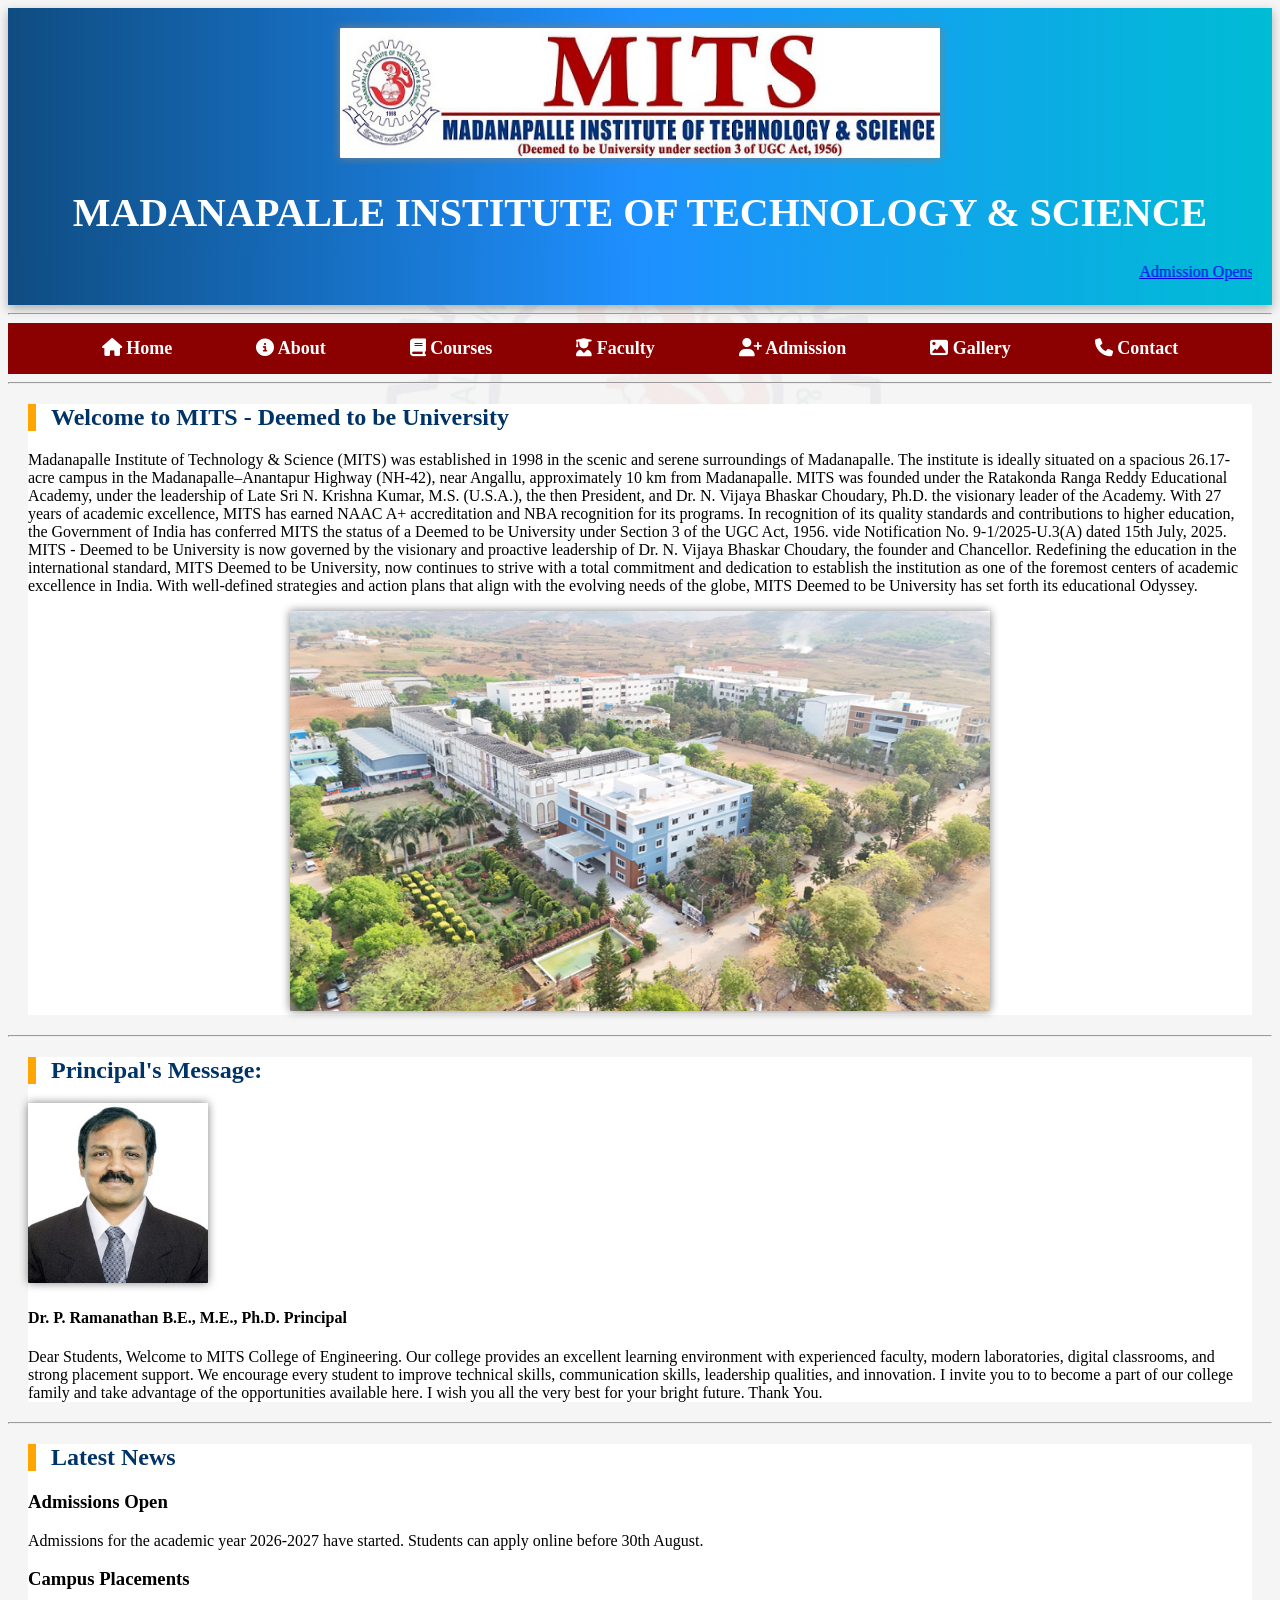
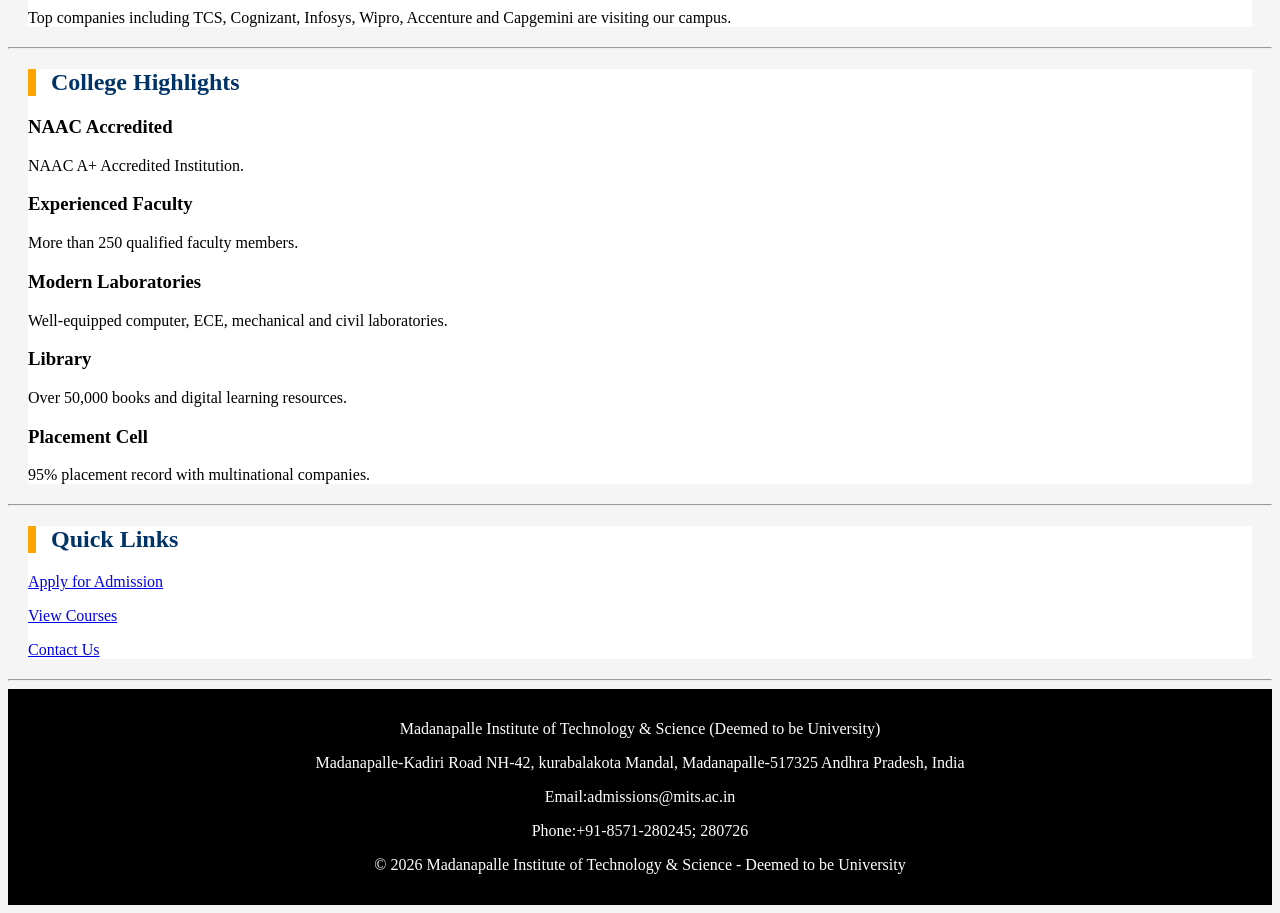
<file: index.html>
<!DOCTYPE html>
<html lang="en">
<head>
    <meta charset="UTF-8">
    <meta name="viewport" content="width=device-width, initial-scale=1.0">
    <title>MITS COLLEGE ADMISSION PORTAL</title>
    <link rel="stylesheet" href="style.css">
    <link rel="stylesheet" href="https://cdnjs.cloudflare.com/ajax/libs/font-awesome/6.6.0/css/all.min.css">
    
</head>
<body>
    <header>
        <center>

        <img src="images/logomits11.jpg" alt="College Logo" width="600" height="130">
        

        <h1>MADANAPALLE INSTITUTE OF TECHNOLOGY & SCIENCE</h1>
        <marquee behaviour="scroll" direction="left" scrollamount="7">
        <a href="admission.html">Admission Opens 2026-2027</a>
        </marquee>
         </center>

    </header>

    <hr>
    <nav>

        
        <a href="index.html"><i class="fa-solid fa-house"></i> Home</a>
        <a href="about.html"><i class="fa-solid fa-circle-info"></i> About</a>
        <a href="courses.html"><i class="fa-solid fa-book"></i> Courses</a>
        <a href="faculty.html"><i class="fa-solid fa-user-graduate"></i> Faculty</a>
        <a href="admission.html"><i class="fa-solid fa-user-plus"></i> Admission</a>
        <a href="gallery.html"><i class="fa-solid fa-image"></i> Gallery</a>
        <a href="contact.html"><i class="fa-solid fa-phone"></i> Contact</a>
    </nav>
    

    <hr>

    <section>

        <h2>Welcome to MITS - Deemed to be University</h2>

        <p>
           Madanapalle Institute of Technology & Science (MITS) was established in 1998 in the scenic and serene surroundings of Madanapalle. The institute is ideally situated on a spacious 26.17-acre campus in the Madanapalle–Anantapur Highway (NH-42), near Angallu, approximately 10 km from Madanapalle. 

           MITS was founded under the Ratakonda Ranga Reddy Educational Academy, under the leadership of Late Sri N. Krishna Kumar, M.S. (U.S.A.), the then President, and Dr. N. Vijaya Bhaskar Choudary, Ph.D. the visionary leader of the Academy.

           With 27 years of academic excellence, MITS has earned NAAC A+ accreditation and NBA recognition for its programs. In recognition of its quality standards and contributions to higher education, the Government of India has conferred MITS the status of a Deemed to be University under Section 3 of the UGC Act, 1956. vide Notification No. 9-1/2025-U.3(A) dated 15th July, 2025.

           MITS - Deemed to be University is now governed by the visionary and proactive leadership of Dr. N. Vijaya Bhaskar Choudary, the founder and Chancellor. Redefining the education in the international standard, MITS Deemed to be University, now continues to strive with a total commitment and dedication to establish the institution as one of the foremost centers of academic excellence in India. With well-defined strategies and action plans that align with the evolving needs of the globe, MITS Deemed to be University has set forth its educational Odyssey.
        </p>
        <center>
        <img src="images/4mits.jpg"
             alt="College Building"
             width="700"
             height="400">
             </center>

    </section>

    <hr>

    <section>

        <article>

            <h2>Principal's Message:</h2>
            <img src="images/ramanathan.jpg"
                 alt="Principal"
                 width="180"
                 height="180">

            <h4>Dr. P. Ramanathan
B.E., M.E., Ph.D.
Principal</h4>

            <p>
                Dear Students,

                Welcome to MITS College of Engineering.

                Our college provides an excellent learning environment with
                experienced faculty, modern laboratories, digital classrooms,
                and strong placement support.

                We encourage every student to improve technical skills,
                communication skills, leadership qualities, and innovation.
                I invite you to to become a part of our college family and take advantage of the opportunities available here.
                I wish you all the very best for your bright future.

                Thank You.
            </p>

        </article>

    </section>

    <hr>

    <section>

        <h2>Latest News</h2>

        <article>

            <h3>Admissions Open</h3>

            <p>
                Admissions for the academic year 2026-2027 have started.
                Students can apply online before 30th August.
            </p>

        </article>

        <article>

            <h3>Campus Placements</h3>

            <p>
                Top companies including TCS, Cognizant, Infosys,
                Wipro, Accenture and Capgemini are visiting our campus.
            </p>

        </article>

        </section>

    <hr>

    <section>

        <h2>College Highlights</h2>

        <article>

            <h3>NAAC Accredited</h3>

            <p>NAAC A+ Accredited Institution.</p>

        </article>

        <article>

            <h3>Experienced Faculty</h3>

            <p>More than 250 qualified faculty members.</p>

        </article>

        <article>

            <h3>Modern Laboratories</h3>

            <p>Well-equipped computer, ECE, mechanical and civil laboratories.</p>

        </article>

        <article>

            <h3>Library</h3>

            <p>Over 50,000 books and digital learning resources.</p>

        </article>

        <article>

            <h3>Placement Cell</h3>

            <p>95% placement record with multinational companies.</p>

        </article>

    </section>

    <hr>

    <section>

        <h2>Quick Links</h2>

        <p>
            <a href="admission.html">Apply for Admission</a>
        </p>

        <p>
            <a href="courses.html">View Courses</a>
        </p>

        <p>
            <a href="contact.html">Contact Us</a>
        </p>

    </section>

    <hr>

    <footer>

        <p> Madanapalle Institute of Technology & Science
            (Deemed to be University)</p>

        <p>
            Madanapalle-Kadiri Road
NH-42, kurabalakota Mandal, Madanapalle-517325
Andhra Pradesh, India
        </p>

        <p>
            Email:admissions@mits.ac.in
        </p>

        <p>
            Phone:+91-8571-280245; 280726
        </p>

        <p>
            © 2026 Madanapalle Institute of Technology & Science - Deemed to be University
        </p>

    </footer>

</body>

</html>
    
</body>
</html>
</file>
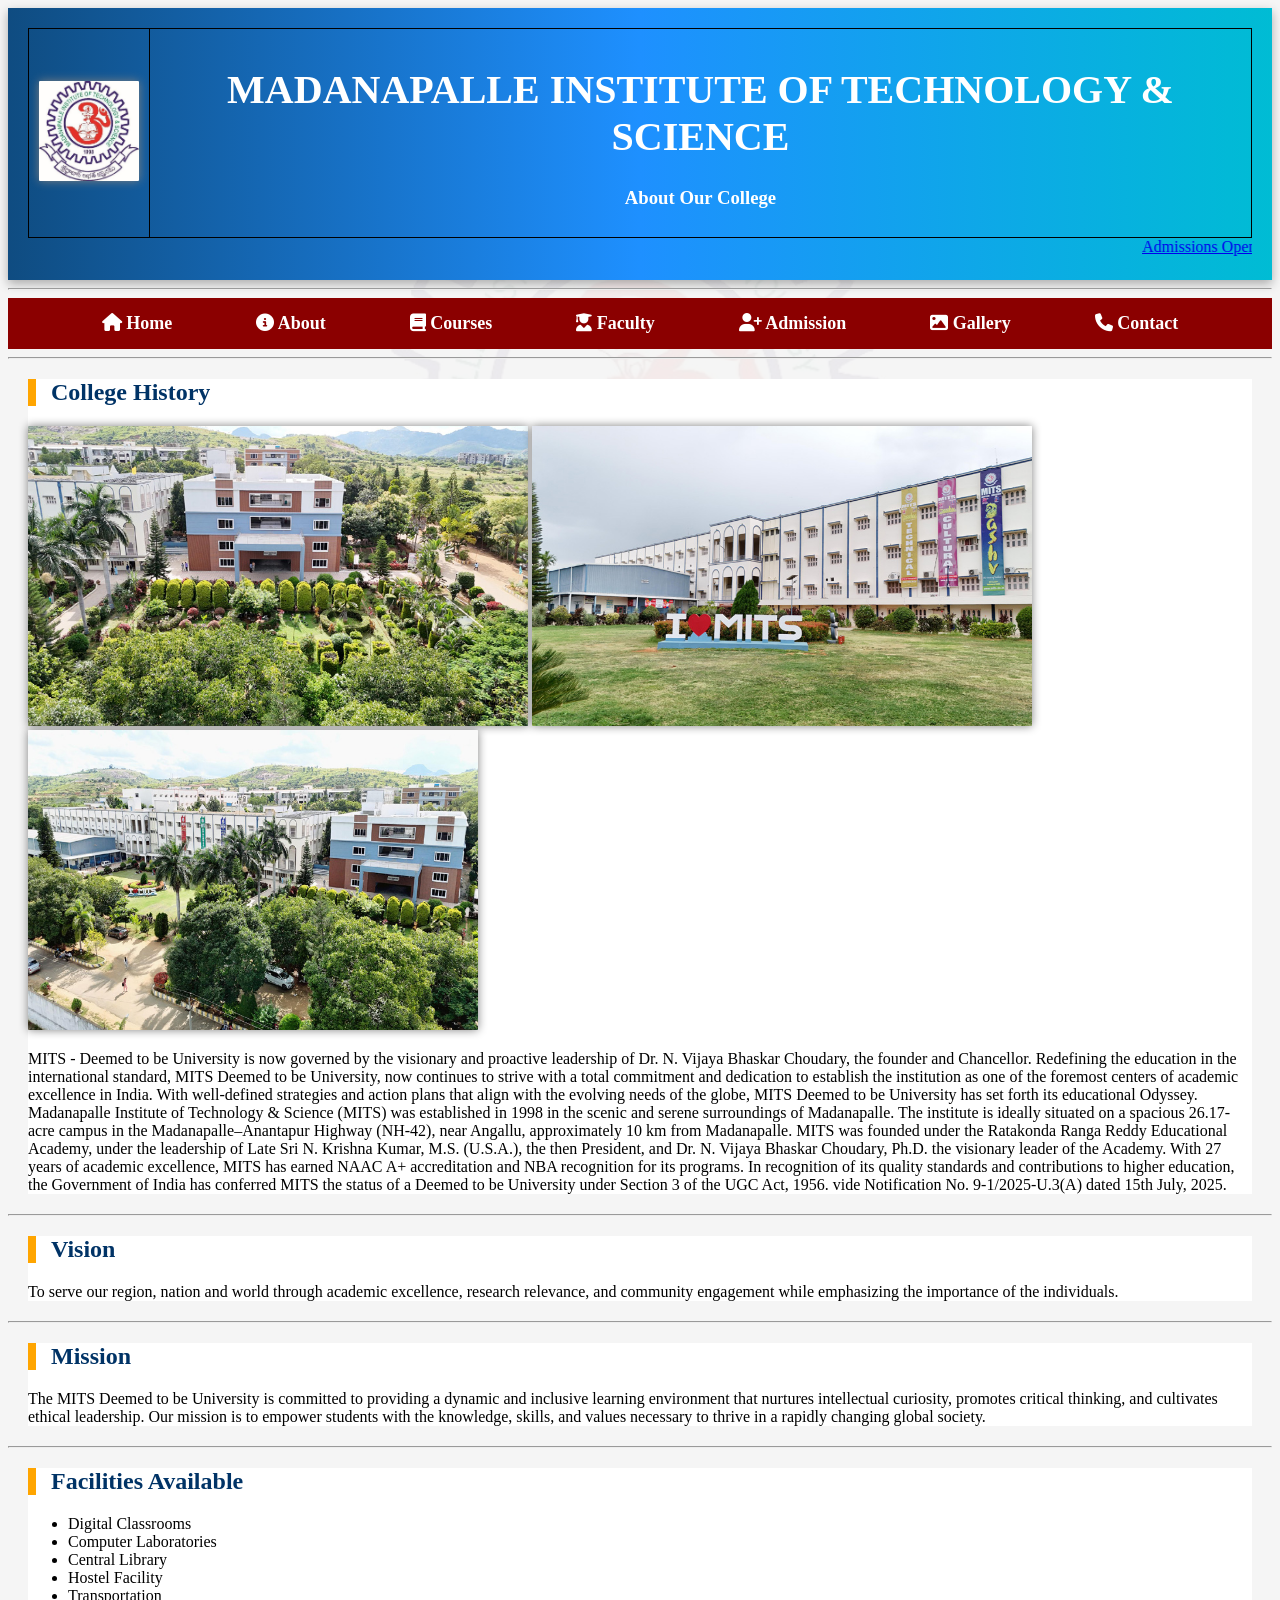
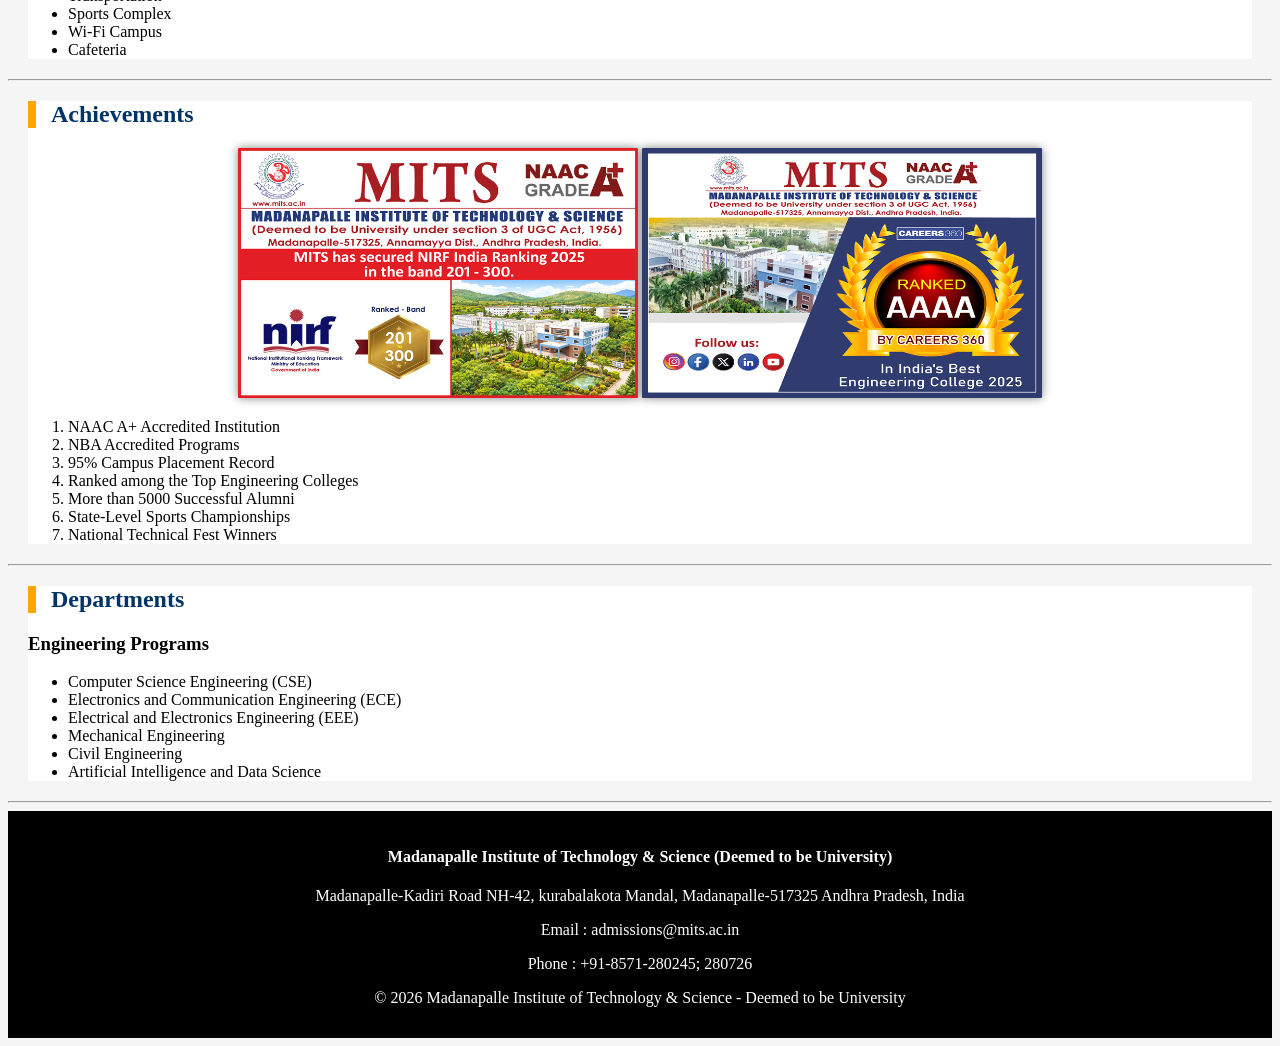
<file: about.html>
<!DOCTYPE html>
<html lang="en">

<head>
    <meta charset="UTF-8">
    <meta name="viewport" content="width=device-width, initial-scale=1.0">
    <title>About College</title>
    <link rel="stylesheet" href="style.css">
    <link rel="stylesheet" href="https://cdnjs.cloudflare.com/ajax/libs/font-awesome/6.6.0/css/all.min.css">
</head>

<body>

    <!-- Header -->
    <header>
        <center>
            <table>
                <tr>
                    <td>
                        <img src="images/lo.jpg"
                        alt="college logo"
                        width="100"
                        height="100">
                    </td>
                <td>
        <h1>MADANAPALLE INSTITUTE OF TECHNOLOGY & SCIENCE</h1>
        <h3>About Our College</h3>
                </td>
                </tr>
            </table>
        <marquee behaviour="scroll" direction="left" scrollamount="7">
        <a href="admission.html">Admissions Opens 2026-2027</a>
        </marquee>
        </center>
    </header>

    <hr>

    <!-- Navigation -->
    <nav>
    <a href="index.html"><i class="fa-solid fa-house"></i> Home</a>
    <a href="about.html"><i class="fa-solid fa-circle-info"></i> About</a>
    <a href="courses.html"><i class="fa-solid fa-book"></i> Courses</a>
    <a href="faculty.html"><i class="fa-solid fa-user-graduate"></i> Faculty</a>
    <a href="admission.html"><i class="fa-solid fa-user-plus"></i> Admission</a>
    <a href="gallery.html"><i class="fa-solid fa-image"></i> Gallery</a>
    <a href="contact.html"><i class="fa-solid fa-phone"></i> Contact</a>
</nav>

    <hr>

    <!-- College History -->
    <section>

        <h2>College History</h2>

        <img src="images/3mits.jpg" 
             alt="College Building"
             width="500"
             height="300">
        <img src="images/2mits.jpg"
             alt="College Building"
             width="500"
             height="300">
             <img src="images/1mits.jpg"
             alt="College Building"
             width="450"
             height="300">

        <p>
            MITS - Deemed to be University is now governed by the visionary and proactive leadership of Dr. N. Vijaya Bhaskar Choudary, the founder and Chancellor. Redefining the education in the international standard, MITS Deemed to be University, now continues to strive with a total commitment and dedication to establish the institution as one of the foremost centers of academic excellence in India. With well-defined strategies and action plans that align with the evolving needs of the globe, MITS Deemed to be University has set forth its educational Odyssey.
            Madanapalle Institute of Technology & Science (MITS) was established in 1998 in the scenic and serene surroundings of Madanapalle. The institute is ideally situated on a spacious 26.17-acre campus in the Madanapalle–Anantapur Highway (NH-42), near Angallu, approximately 10 km from Madanapalle. 

MITS was founded under the Ratakonda Ranga Reddy Educational Academy, under the leadership of Late Sri N. Krishna Kumar, M.S. (U.S.A.), the then President, and Dr. N. Vijaya Bhaskar Choudary, Ph.D. the visionary leader of the Academy.

With 27 years of academic excellence, MITS has earned NAAC A+ accreditation and NBA recognition for its programs. In recognition of its quality standards and contributions to higher education, the Government of India has conferred MITS the status of a Deemed to be University under Section 3 of the UGC Act, 1956. vide Notification No. 9-1/2025-U.3(A) dated 15th July, 2025.
        </p>

    </section>

    <hr>

    <!-- Vision -->
    <section>

        <h2>Vision</h2>

        <p>
            To serve our region, nation and world through academic excellence, research relevance, and community engagement while emphasizing the importance of the individuals. 
        </p>

    </section>

    <hr>

    <!-- Mission -->
    <section>

        <h2>Mission</h2>

        <p>
          The MITS Deemed to be University is committed to providing a dynamic and inclusive learning environment that nurtures intellectual curiosity, promotes critical thinking, and cultivates ethical leadership. Our mission is to empower students with the knowledge, skills, and values necessary to thrive in a rapidly changing global society.
        </p>

    </section>

    <hr>

    <!-- Infrastructure -->
    <section>

        <h2>Facilities Available</h2>

        <ul>
            <li>Digital Classrooms</li>
            <li>Computer Laboratories</li>
            <li>Central Library</li>
            <li>Hostel Facility</li>
            <li>Transportation</li>
            <li>Sports Complex</li>
            <li>Wi-Fi Campus</li>
            <li>Cafeteria</li>
        </ul>

    </section>

    <hr>

    <!-- Achievements -->
    <section>

        <h2>Achievements</h2>
        <center>

        <img src="images/NIRF-UNI.jpg"
             alt="Achievements"
             width="400"
             height="250">
            <img src="images/AAAA-UNI.jpg"
             alt="Achievements"
             width="400"
             height="250"></center>

        <ol>
            <li>NAAC A+ Accredited Institution</li>
            <li>NBA Accredited Programs</li>
            <li>95% Campus Placement Record</li>
            <li>Ranked among the Top Engineering Colleges</li>
            <li>More than 5000 Successful Alumni</li>
            <li>State-Level Sports Championships</li>
            <li>National Technical Fest Winners</li>
        </ol>

    </section>

    <hr>

    <!-- Departments -->
    <section>

        <h2>Departments</h2>

        <h3>Engineering Programs</h3>

        <ul>
            <li>Computer Science Engineering (CSE)</li>
            <li>Electronics and Communication Engineering (ECE)</li>
            <li>Electrical and Electronics Engineering (EEE)</li>
            <li>Mechanical Engineering</li>
            <li>Civil Engineering</li>
            <li>Artificial Intelligence and Data Science</li>
        </ul>

    </section>

    <hr>

    <!-- Footer -->
    <footer>

        <h4> Madanapalle Institute of Technology & Science
            (Deemed to be University)</h4>

        <p>            Madanapalle-Kadiri Road
NH-42, kurabalakota Mandal, Madanapalle-517325
Andhra Pradesh, India</p>

        <p>Email : admissions@mits.ac.in</p>

        <p>Phone : +91-8571-280245; 280726</p>

        <p>         © 2026 Madanapalle Institute of Technology & Science - Deemed to be University</p>

    </footer>

</body>

</html>
</file>
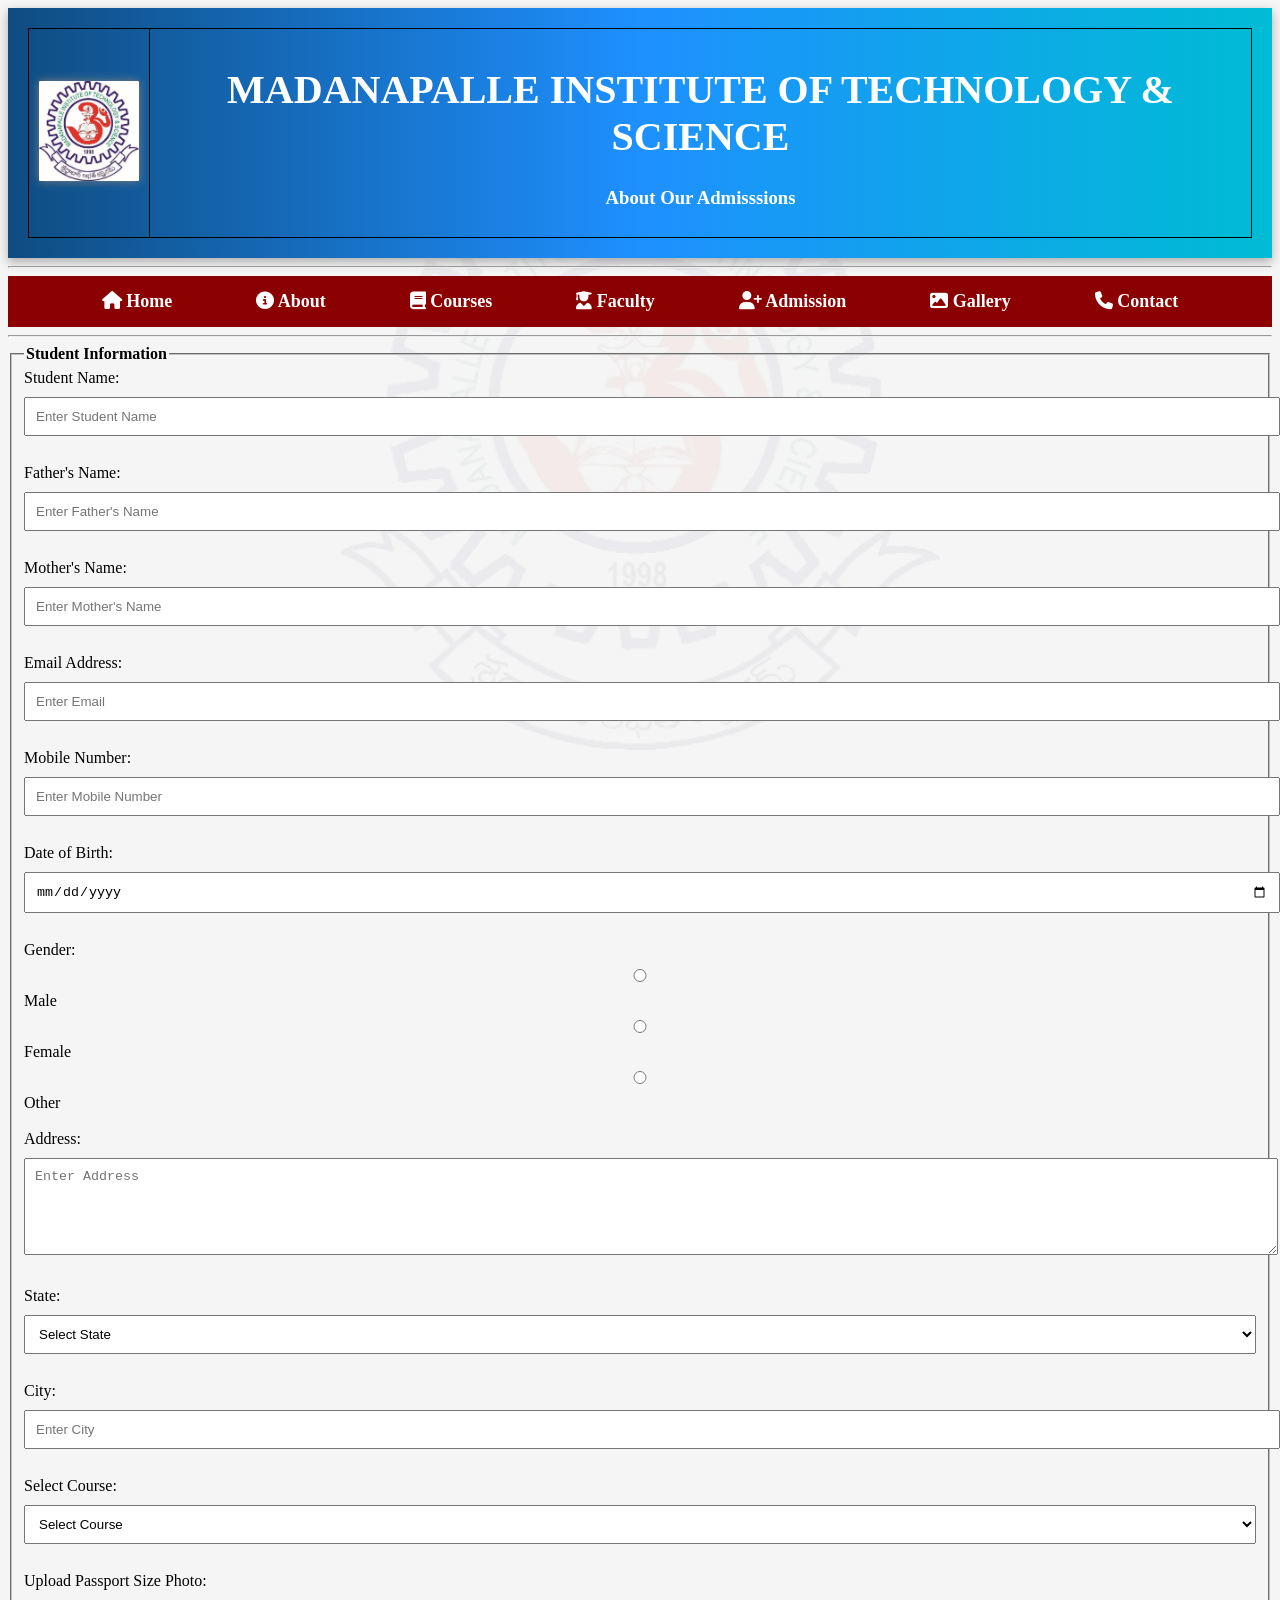
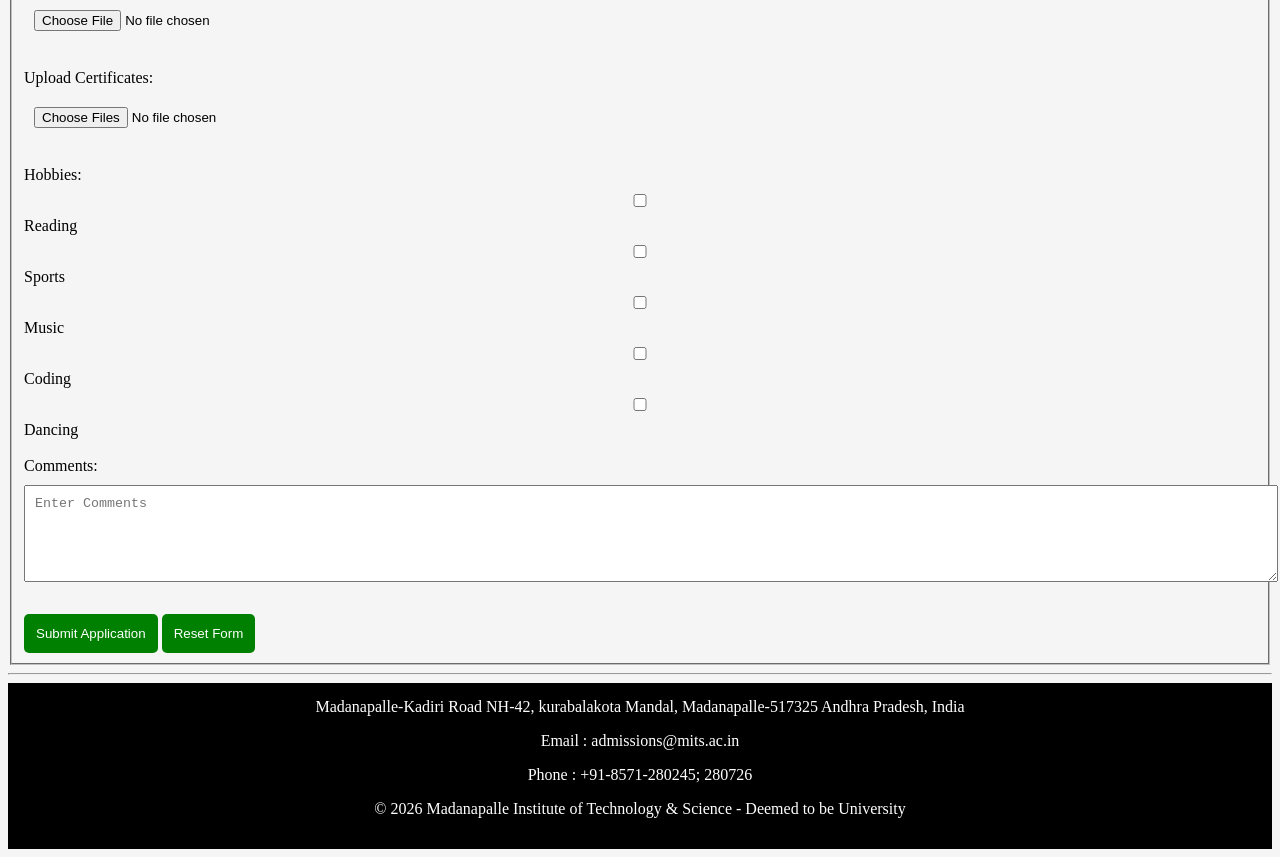
<file: admission.html>
<!DOCTYPE html>
<html lang="en">

<head>
    <meta charset="UTF-8">
    <meta name="viewport" content="width=device-width, initial-scale=1.0">
    <title>Admission Form</title>
    <link rel="stylesheet" href="style.css">
    <link rel="stylesheet" href="https://cdnjs.cloudflare.com/ajax/libs/font-awesome/6.6.0/css/all.min.css">
</head>

<body>

    <!-- Header -->

    <header><center>

         <table>
                <tr>
                    <td>
                        <img src="images/lo.jpg"
                        alt="college logo"
                        width="100"
                        height="100">
                    </td>
                <td>
        <h1>MADANAPALLE INSTITUTE OF TECHNOLOGY & SCIENCE</h1>
        <h3>About Our Admisssions</h3>
                </td>
                </tr>
            </table></center>

    </header>

    <hr>

    <!-- Navigation -->

     <nav>
    <a href="index.html"><i class="fa-solid fa-house"></i> Home</a>
    <a href="about.html"><i class="fa-solid fa-circle-info"></i> About</a>
    <a href="courses.html"><i class="fa-solid fa-book"></i> Courses</a>
    <a href="faculty.html"><i class="fa-solid fa-user-graduate"></i> Faculty</a>
    <a href="admission.html"><i class="fa-solid fa-user-plus"></i> Admission</a>
    <a href="gallery.html"><i class="fa-solid fa-image"></i> Gallery</a>
    <a href="contact.html"><i class="fa-solid fa-phone"></i> Contact</a>
</nav>


    <hr>

    <!-- Admission Form -->

    <form>

        <fieldset>

            <legend><b>Student Information</b></legend>

            <label>Student Name:</label><br>
            <input type="text" name="studentname" placeholder="Enter Student Name"><br><br>

            <label>Father's Name:</label><br>
            <input type="text" name="fathername" placeholder="Enter Father's Name"><br><br>

            <label>Mother's Name:</label><br>
            <input type="text" name="mothername" placeholder="Enter Mother's Name"><br><br>

            <label>Email Address:</label><br>
            <input type="email" name="email" placeholder="Enter Email"><br><br>

            <label>Mobile Number:</label><br>
            <input type="tel" name="mobile" placeholder="Enter Mobile Number"><br><br>

            <label>Date of Birth:</label><br>
            <input type="date" name="dob"><br><br>

            <label>Gender:</label><br>

            <input type="radio" name="gender" value="Male"> Male

            <input type="radio" name="gender" value="Female"> Female

            <input type="radio" name="gender" value="Other"> Other

            <br><br>

            <label>Address:</label><br>

            <textarea rows="5" cols="40"
            placeholder="Enter Address"></textarea>

            <br><br>

            <label>State:</label><br>

            <select>

                <option>Select State</option>
                <option>Andhra Pradesh</option>
                <option>Telangana</option>
                <option>Tamil Nadu</option>
                <option>Karnataka</option>
                <option>Kerala</option>

            </select>

            <br><br>

            <label>City:</label><br>

            <input type="text"
            placeholder="Enter City">

            <br><br>

            <label>Select Course:</label><br>

            <select>

                <option>Select Course</option>
                <option>B.Tech CSE</option>
                <option>B.Tech ECE</option>
                <option>B.Tech EEE</option>
                <option>B.Tech Mechanical</option>
                <option>B.Tech Civil</option>
                <option>MBA</option>
                <option>MCA</option>

            </select>

            <br><br>

            <label>Upload Passport Size Photo:</label><br>

            <input type="file">

            <br><br>

            <label>Upload Certificates:</label><br>

            <input type="file" multiple>

            <br><br>

            <label>Hobbies:</label><br>

            <input type="checkbox"> Reading

            <input type="checkbox"> Sports

            <input type="checkbox"> Music

            <input type="checkbox"> Coding

            <input type="checkbox"> Dancing

            <br><br>

            <label>Comments:</label><br>

            <textarea rows="5"
            cols="50"
            placeholder="Enter Comments"></textarea>

            <br><br>

            <button type="submit">Submit Application</button>

            <button type="reset">Reset Form</button>

        </fieldset>

    </form>

    <hr>

    <!-- Footer -->

    <footer>
         Madanapalle-Kadiri Road
NH-42, kurabalakota Mandal, Madanapalle-517325
Andhra Pradesh, India</p>

        <p>Email : admissions@mits.ac.in</p>

        <p>Phone : +91-8571-280245; 280726</p>

        <p>         © 2026 Madanapalle Institute of Technology & Science - Deemed to be University</p>

    </footer>

</body>

</html>
</file>
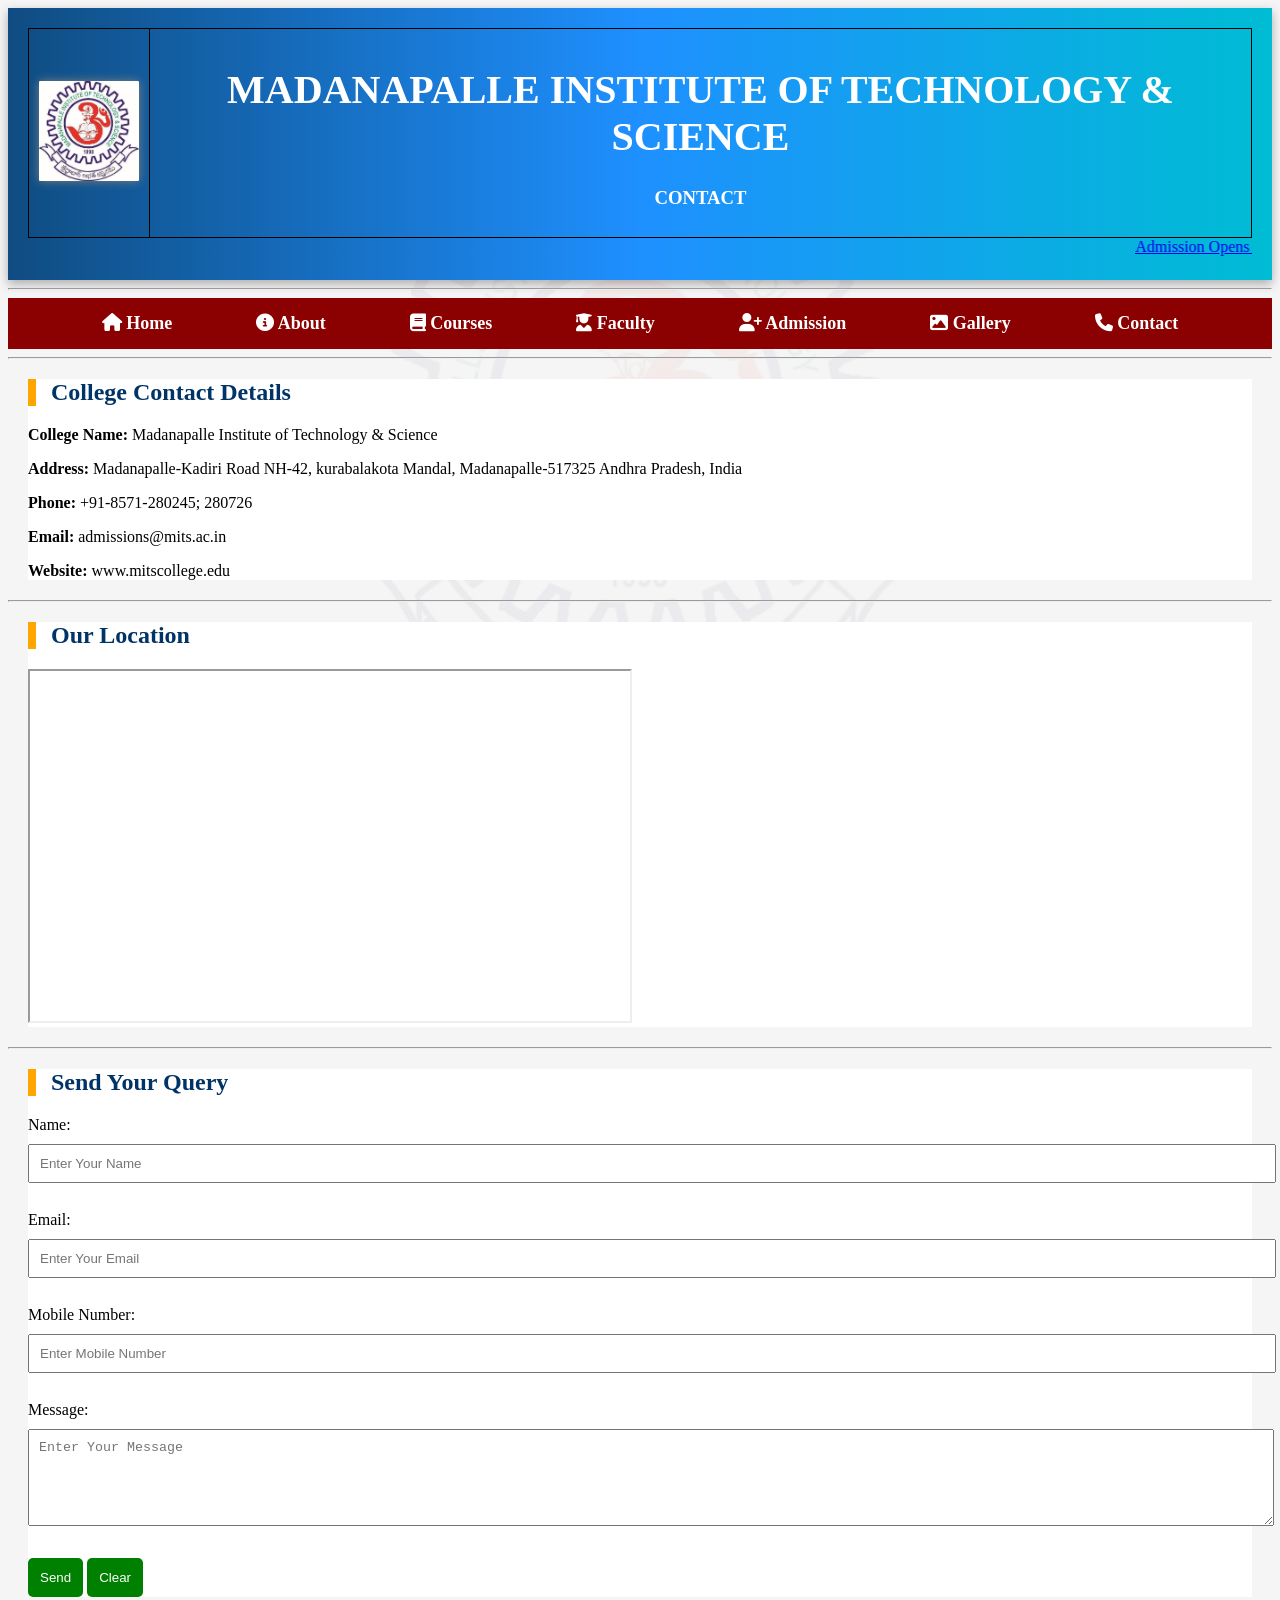
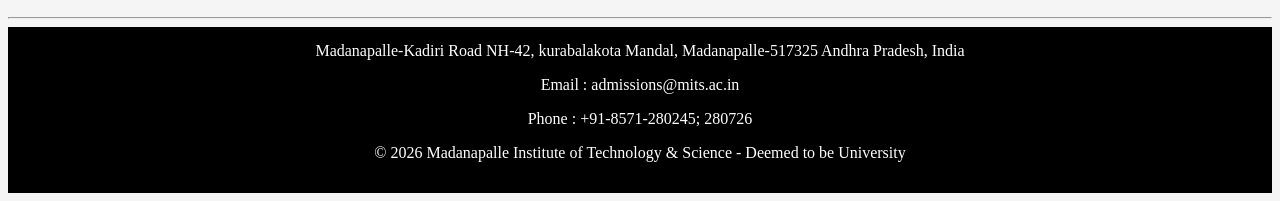
<file: contact.html>
<!DOCTYPE html>
<html lang="en">

<head>
    <meta charset="UTF-8">
    <meta name="viewport" content="width=device-width, initial-scale=1.0">
    <title>Contact Us</title>
    <link rel="stylesheet" href="style.css">
    <link rel="stylesheet" href="https://cdnjs.cloudflare.com/ajax/libs/font-awesome/6.6.0/css/all.min.css">
</head>

<body>

    <!-- Header -->

    <header><center>

        <table>
                <tr>
                    <td>
                        <img src="images/lo.jpg"
                        alt="college logo"
                        width="100"
                        height="100">
                    </td>
                <td>
        <h1>MADANAPALLE INSTITUTE OF TECHNOLOGY & SCIENCE</h1>
        <h3>CONTACT</h3>
                </td>
                </tr>
            </table>
        <marquee behaviour="scroll" direction="left" scrollamount="7">
        <a href="admission.html">Admission Opens 2026-2027</a>
        </marquee></center>

    </header>

    <hr>

    <!-- Navigation Menu -->

     <nav>
    <a href="index.html"><i class="fa-solid fa-house"></i> Home</a>
    <a href="about.html"><i class="fa-solid fa-circle-info"></i> About</a>
    <a href="courses.html"><i class="fa-solid fa-book"></i> Courses</a>
    <a href="faculty.html"><i class="fa-solid fa-user-graduate"></i> Faculty</a>
    <a href="admission.html"><i class="fa-solid fa-user-plus"></i> Admission</a>
    <a href="gallery.html"><i class="fa-solid fa-image"></i> Gallery</a>
    <a href="contact.html"><i class="fa-solid fa-phone"></i> Contact</a>
</nav>

    <hr>

    <!-- Contact Information -->

    <section>

        <h2>College Contact Details</h2>

        <p><b>College Name:</b> Madanapalle Institute of Technology & Science</p>

        <p><b>Address:</b> Madanapalle-Kadiri Road
NH-42, kurabalakota Mandal, Madanapalle-517325
Andhra Pradesh, India</p>

        <p><b>Phone:</b>  +91-8571-280245; 280726</p>

        <p><b>Email:</b> admissions@mits.ac.in</p>

        <p><b>Website:</b> www.mitscollege.edu</p>

    </section>

    <hr>

    <!-- Google Map -->

    <section>

        <h2>Our Location</h2>

        <iframe
            src="https://www.google.com/maps?q=Madanapalle angallu&output=embed"
            width="600"
            height="350">
        </iframe>

    </section>

    <hr>

    <!-- Contact Form -->

    <section>

        <h2>Send Your Query</h2>

        <form>

            <label>Name:</label><br>
            <input type="text" placeholder="Enter Your Name"><br><br>

            <label>Email:</label><br>
            <input type="email" placeholder="Enter Your Email"><br><br>

            <label>Mobile Number:</label><br>
            <input type="tel" placeholder="Enter Mobile Number"><br><br>

            <label>Message:</label><br>
            <textarea rows="5" cols="40"
            placeholder="Enter Your Message"></textarea>

            <br><br>

            <button type="submit">Send</button>

            <button type="reset">Clear</button>

        </form>

    </section>

    <hr>

    <!-- Footer -->

    <footer>
        
                 Madanapalle-Kadiri Road
NH-42, kurabalakota Mandal, Madanapalle-517325
Andhra Pradesh, India</p>

        <p>Email : admissions@mits.ac.in</p>

        <p>Phone : +91-8571-280245; 280726</p>

        <p> © 2026 Madanapalle Institute of Technology & Science - Deemed to be University</p>



       

    </footer>

</body>

</html>
</file>
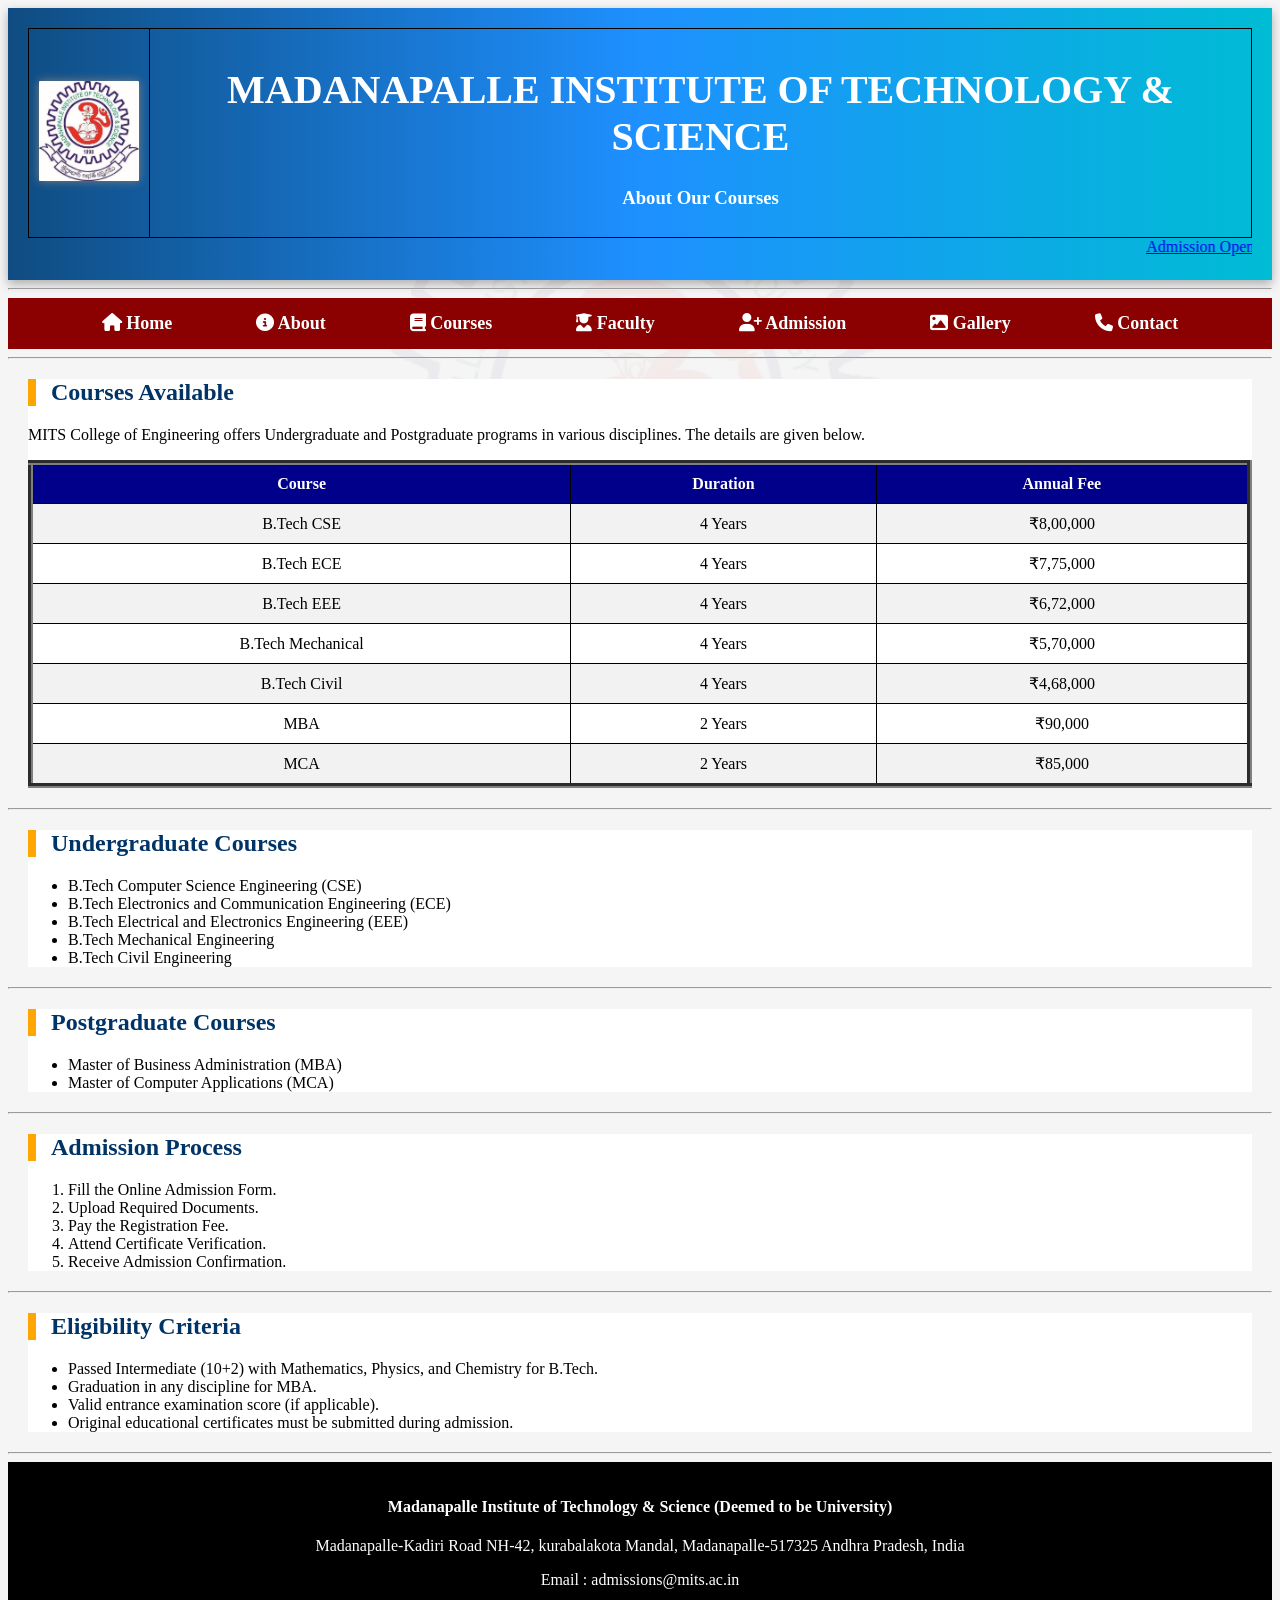
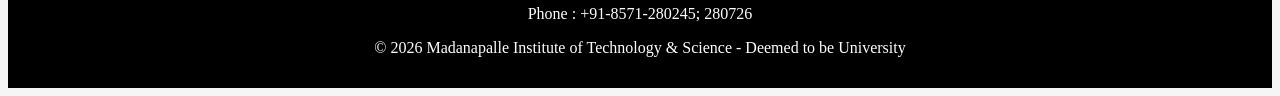
<file: courses.html>
<!DOCTYPE html>
<html lang="en">

<head>
    <meta charset="UTF-8">
    <meta name="viewport" content="width=device-width, initial-scale=1.0">
    <title>Courses Offered</title>
    <link rel="stylesheet" href="style.css">
    <link rel="stylesheet" href="https://cdnjs.cloudflare.com/ajax/libs/font-awesome/6.6.0/css/all.min.css">
</head>

<body>

    <!-- Header -->
    <header>
        <center> <table>
                <tr>
                    <td>
                        <img src="images/lo.jpg"
                        alt="college logo"
                        width="100"
                        height="100">
                    </td>
                <td>
        <h1>MADANAPALLE INSTITUTE OF TECHNOLOGY & SCIENCE</h1>
        <h3>About Our Courses</h3>
                </td>
                </tr>
            </table>
        
        <marquee behaviour="scroll" direction="left" scrollamount="7">
        <a href="admission.html">Admission Opens 2026-2027</a>
        </marquee></center>
    </header>

    <hr>

    <!-- Navigation Menu -->
    <nav>
    <a href="index.html"><i class="fa-solid fa-house"></i> Home</a>
    <a href="about.html"><i class="fa-solid fa-circle-info"></i> About</a>
    <a href="courses.html"><i class="fa-solid fa-book"></i> Courses</a>
    <a href="faculty.html"><i class="fa-solid fa-user-graduate"></i> Faculty</a>
    <a href="admission.html"><i class="fa-solid fa-user-plus"></i> Admission</a>
    <a href="gallery.html"><i class="fa-solid fa-image"></i> Gallery</a>
    <a href="contact.html"><i class="fa-solid fa-phone"></i> Contact</a>
</nav>

    <hr>

    <!-- Courses Section -->
    <section>

        <h2>Courses Available</h2>

        <p>
            MITS College of Engineering offers Undergraduate and Postgraduate
            programs in various disciplines. The details are given below.
        </p>

        <!-- Course Table -->
        <table border="5" cellpadding="15">

            <tr>
                <th>Course</th>
                <th>Duration</th>
                <th>Annual Fee</th>
            </tr>

            <tr>
                <td>B.Tech CSE</td>
                <td>4 Years</td>
                <td>₹8,00,000</td>
            </tr>

            <tr>
                <td>B.Tech ECE</td>
                <td>4 Years</td>
                <td>₹7,75,000</td>
            </tr>

            <tr>
                <td>B.Tech EEE</td>
                <td>4 Years</td>
                <td>₹6,72,000</td>
            </tr>

            <tr>
                <td>B.Tech Mechanical</td>
                <td>4 Years</td>
                <td>₹5,70,000</td>
            </tr>

            <tr>
                <td>B.Tech Civil</td>
                <td>4 Years</td>
                <td>₹4,68,000</td>
            </tr>

            <tr>
                <td>MBA</td>
                <td>2 Years</td>
                <td>₹90,000</td>
            </tr>

            <tr>
                <td>MCA</td>
                <td>2 Years</td>
                <td>₹85,000</td>
            </tr>

        </table>

    </section>

    <hr>

    <!-- Undergraduate Courses -->
    <section>

        <h2>Undergraduate Courses</h2>

        <ul>
            <li>B.Tech Computer Science Engineering (CSE)</li>
            <li>B.Tech Electronics and Communication Engineering (ECE)</li>
            <li>B.Tech Electrical and Electronics Engineering (EEE)</li>
            <li>B.Tech Mechanical Engineering</li>
            <li>B.Tech Civil Engineering</li>
        </ul>

    </section>

    <hr>

    <!-- Postgraduate Courses -->
    <section>

        <h2>Postgraduate Courses</h2>

        <ul>
            <li>Master of Business Administration (MBA)</li>
            <li>Master of Computer Applications (MCA)</li>
        </ul>

    </section>

    <hr>

    <!-- Admission Process -->
    <section>

        <h2>Admission Process</h2>

        <ol>
            <li>Fill the Online Admission Form.</li>
            <li>Upload Required Documents.</li>
            <li>Pay the Registration Fee.</li>
            <li>Attend Certificate Verification.</li>
            <li>Receive Admission Confirmation.</li>
        </ol>

    </section>

    <hr>

    <!-- Eligibility -->
    <section>

        <h2>Eligibility Criteria</h2>

        <ul>
            <li>Passed Intermediate (10+2) with Mathematics, Physics, and Chemistry for B.Tech.</li>
            <li>Graduation in any discipline for MBA.</li>
            <li>Valid entrance examination score (if applicable).</li>
            <li>Original educational certificates must be submitted during admission.</li>
        </ul>

    </section>

    <hr>

    <!-- Footer -->
    <footer>
        <h4> Madanapalle Institute of Technology & Science
            (Deemed to be University)</h4>

        <p>            Madanapalle-Kadiri Road
NH-42, kurabalakota Mandal, Madanapalle-517325
Andhra Pradesh, India</p>

        <p>Email : admissions@mits.ac.in</p>

        <p>Phone : +91-8571-280245; 280726</p>

        <p>         © 2026 Madanapalle Institute of Technology & Science - Deemed to be University</p>
    </footer>

</body>

</html>
</file>
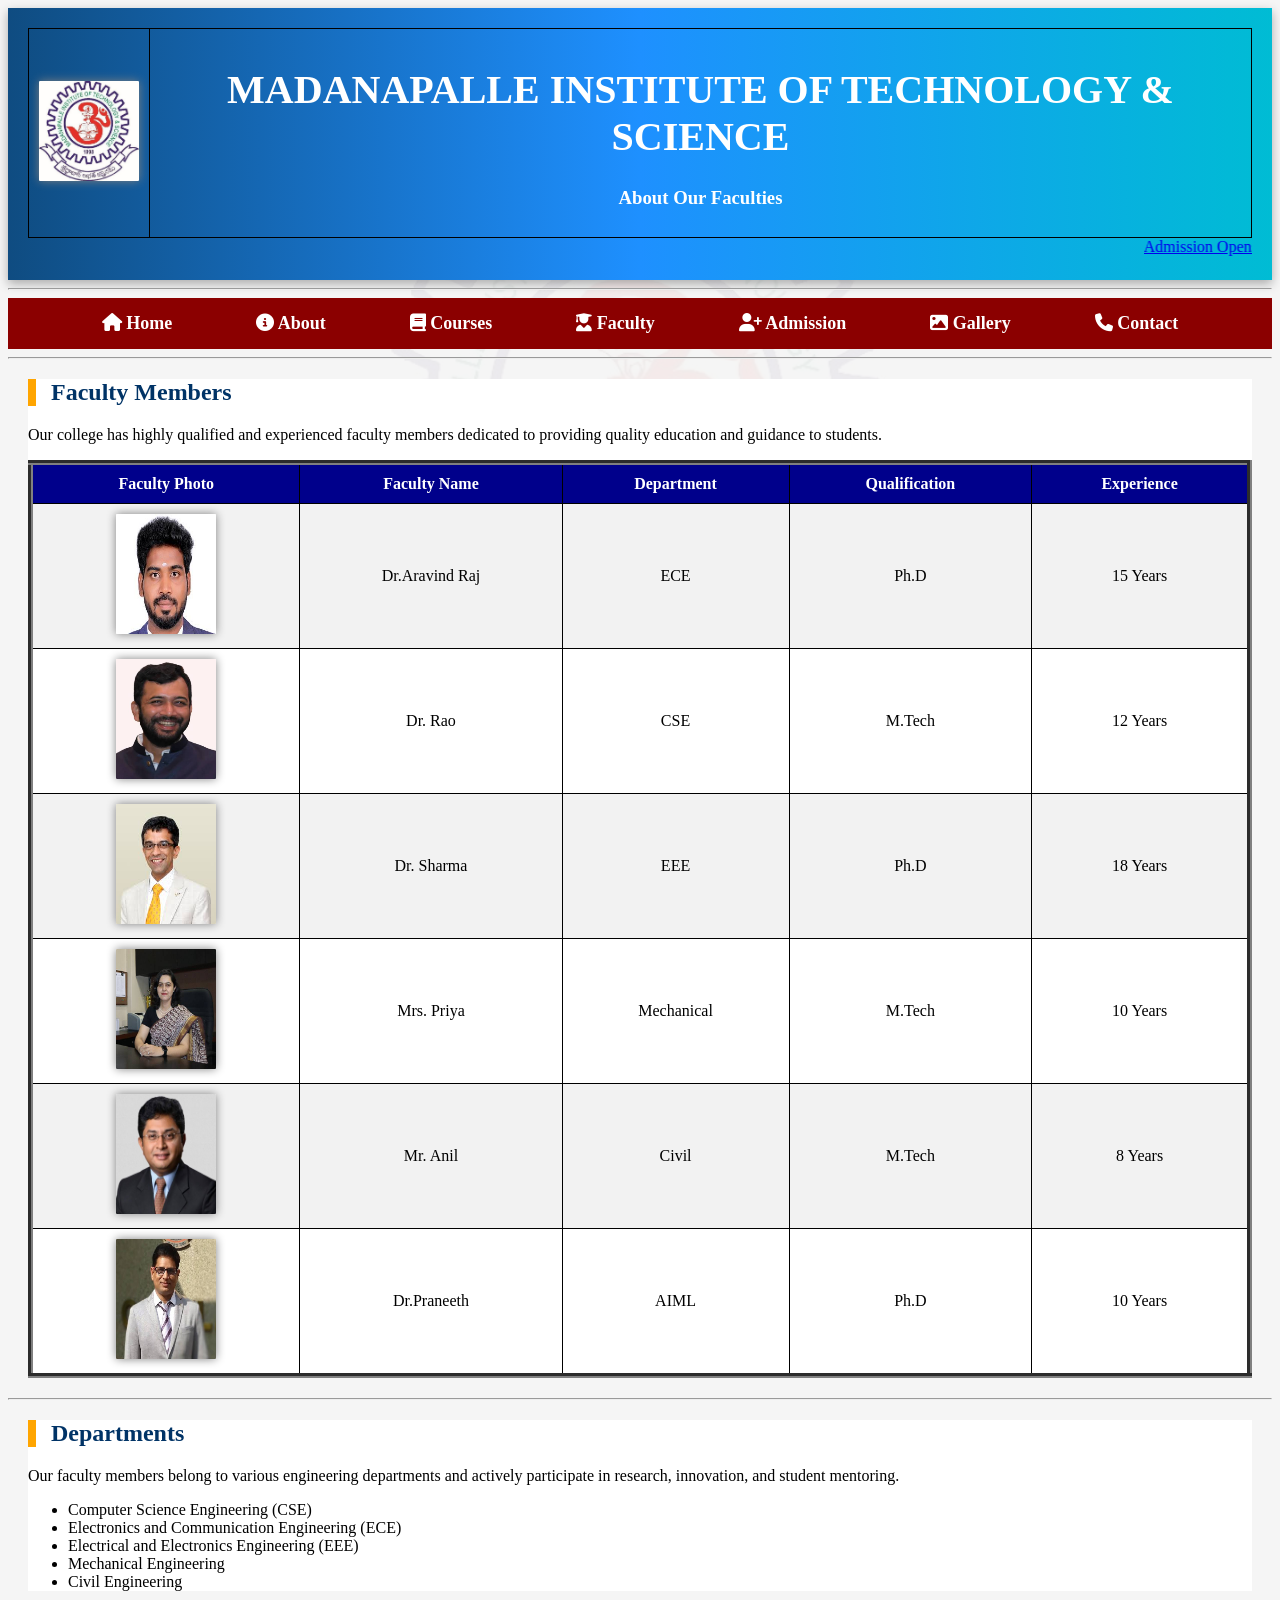
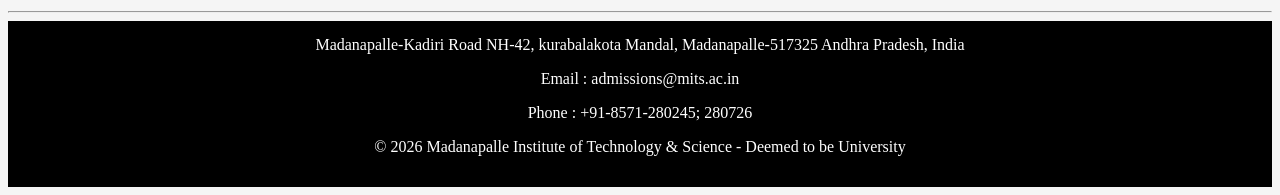
<file: faculty.html>
<!DOCTYPE html>
<html lang="en">

<head>
    <meta charset="UTF-8">
    <meta name="viewport" content="width=device-width, initial-scale=1.0">
    <title>Faculty Details</title>
    <link rel="stylesheet" href="style.css">
    <link rel="stylesheet" href="https://cdnjs.cloudflare.com/ajax/libs/font-awesome/6.6.0/css/all.min.css">
</head>

<body>

    <!-- Header -->
    <header><center>
         <table>
                <tr>
                    <td>
                        <img src="images/lo.jpg"
                        alt="college logo"
                        width="100"
                        height="100">
                    </td>
                <td>
        <h1>MADANAPALLE INSTITUTE OF TECHNOLOGY & SCIENCE</h1>
        <h3>About Our Faculties</h3>
                </td>
                </tr>
            </table>

       
        
        <marquee behaviour="scroll" direction="left" scrollamount="7">
        <a href="admission.html">Admission Opens 2026-2027</a>
        </marquee></center>

    </header>

    <hr>

    <!-- Navigation Menu -->
     <nav>
    <a href="index.html"><i class="fa-solid fa-house"></i> Home</a>
    <a href="about.html"><i class="fa-solid fa-circle-info"></i> About</a>
    <a href="courses.html"><i class="fa-solid fa-book"></i> Courses</a>
    <a href="faculty.html"><i class="fa-solid fa-user-graduate"></i> Faculty</a>
    <a href="admission.html"><i class="fa-solid fa-user-plus"></i> Admission</a>
    <a href="gallery.html"><i class="fa-solid fa-image"></i> Gallery</a>
    <a href="contact.html"><i class="fa-solid fa-phone"></i> Contact</a>
</nav>

    <hr>

    <!-- Faculty Section -->

    <section>

        <h2>Faculty Members</h2>

        <p>
            Our college has highly qualified and experienced faculty members
            dedicated to providing quality education and guidance to students.
        </p>

        <table border="5" cellpadding="10" cellspacing="5">

            <tr>
                <th>Faculty Photo</th>
                <th>Faculty Name</th>
                <th>Department</th>
                <th>Qualification</th>
                <th>Experience</th>
            </tr>

            <tr>
                <td>
                    <img src="images/images.jpg"
                         alt="Dr.Aravind raj"
                         width="100"
                         height="120">
                </td>
                <td>Dr.Aravind Raj</td>
                <td>ECE</td>
                <td>Ph.D</td>
                <td>15 Years</td>
            </tr>

            <tr>
                <td>
                    <img src="images/images1.jpg"
                         alt="Dr. Rao"
                         width="100"
                         height="120">
                </td>
                <td>Dr. Rao</td>
                <td>CSE</td>
                <td>M.Tech</td>
                <td>12 Years</td>
            </tr>

            <tr>
                <td>
                    <img src="images/images3.jpg"
                         alt="Dr. Sharma"
                         width="100"
                         height="120">
                </td>
                <td>Dr. Sharma</td>
                <td>EEE</td>
                <td>Ph.D</td>
                <td>18 Years</td>
            </tr>

            <tr>
                <td>
                    <img src="images/images4.jpg"
                         alt="Mrs. Priya"
                         width="100"
                         height="120">
                </td>
                <td>Mrs. Priya</td>
                <td>Mechanical</td>
                <td>M.Tech</td>
                <td>10 Years</td>
            </tr>

            <tr>
                <td>
                    <img src="images/images5.jpg"
                         alt="Mr. Anil"
                         width="100"
                         height="120">
                </td>
                <td>Mr. Anil</td>
                <td>Civil</td>
                <td>M.Tech</td>
                <td>8 Years</td>
            </tr>
            <tr>
                <td>
                    <img src="images/images6.jpg"
                         alt="Dr.Praneeth"
                         width="100"
                         height="120">
                </td>
                <td>Dr.Praneeth</td>
                <td>AIML</td>
                <td>Ph.D</td>
                <td>10 Years</td>
            </tr>

        </table>

    </section>

    <hr>

    <!-- Department Information -->

    <section>

        <h2>Departments</h2>

        <p>
            Our faculty members belong to various engineering departments and
            actively participate in research, innovation, and student mentoring.
        </p>

        <ul>

            <li>Computer Science Engineering (CSE)</li>

            <li>Electronics and Communication Engineering (ECE)</li>

            <li>Electrical and Electronics Engineering (EEE)</li>

            <li>Mechanical Engineering</li>

            <li>Civil Engineering</li>

        </ul>

    </section>

    <hr>

    <!-- Footer -->

    <footer>
              Madanapalle-Kadiri Road
NH-42, kurabalakota Mandal, Madanapalle-517325
Andhra Pradesh, India</p>

        <p>Email : admissions@mits.ac.in</p>

        <p>Phone : +91-8571-280245; 280726</p>

        <p>         © 2026 Madanapalle Institute of Technology & Science - Deemed to be University</p>

        
    </footer>

</body>

</html>
</file>
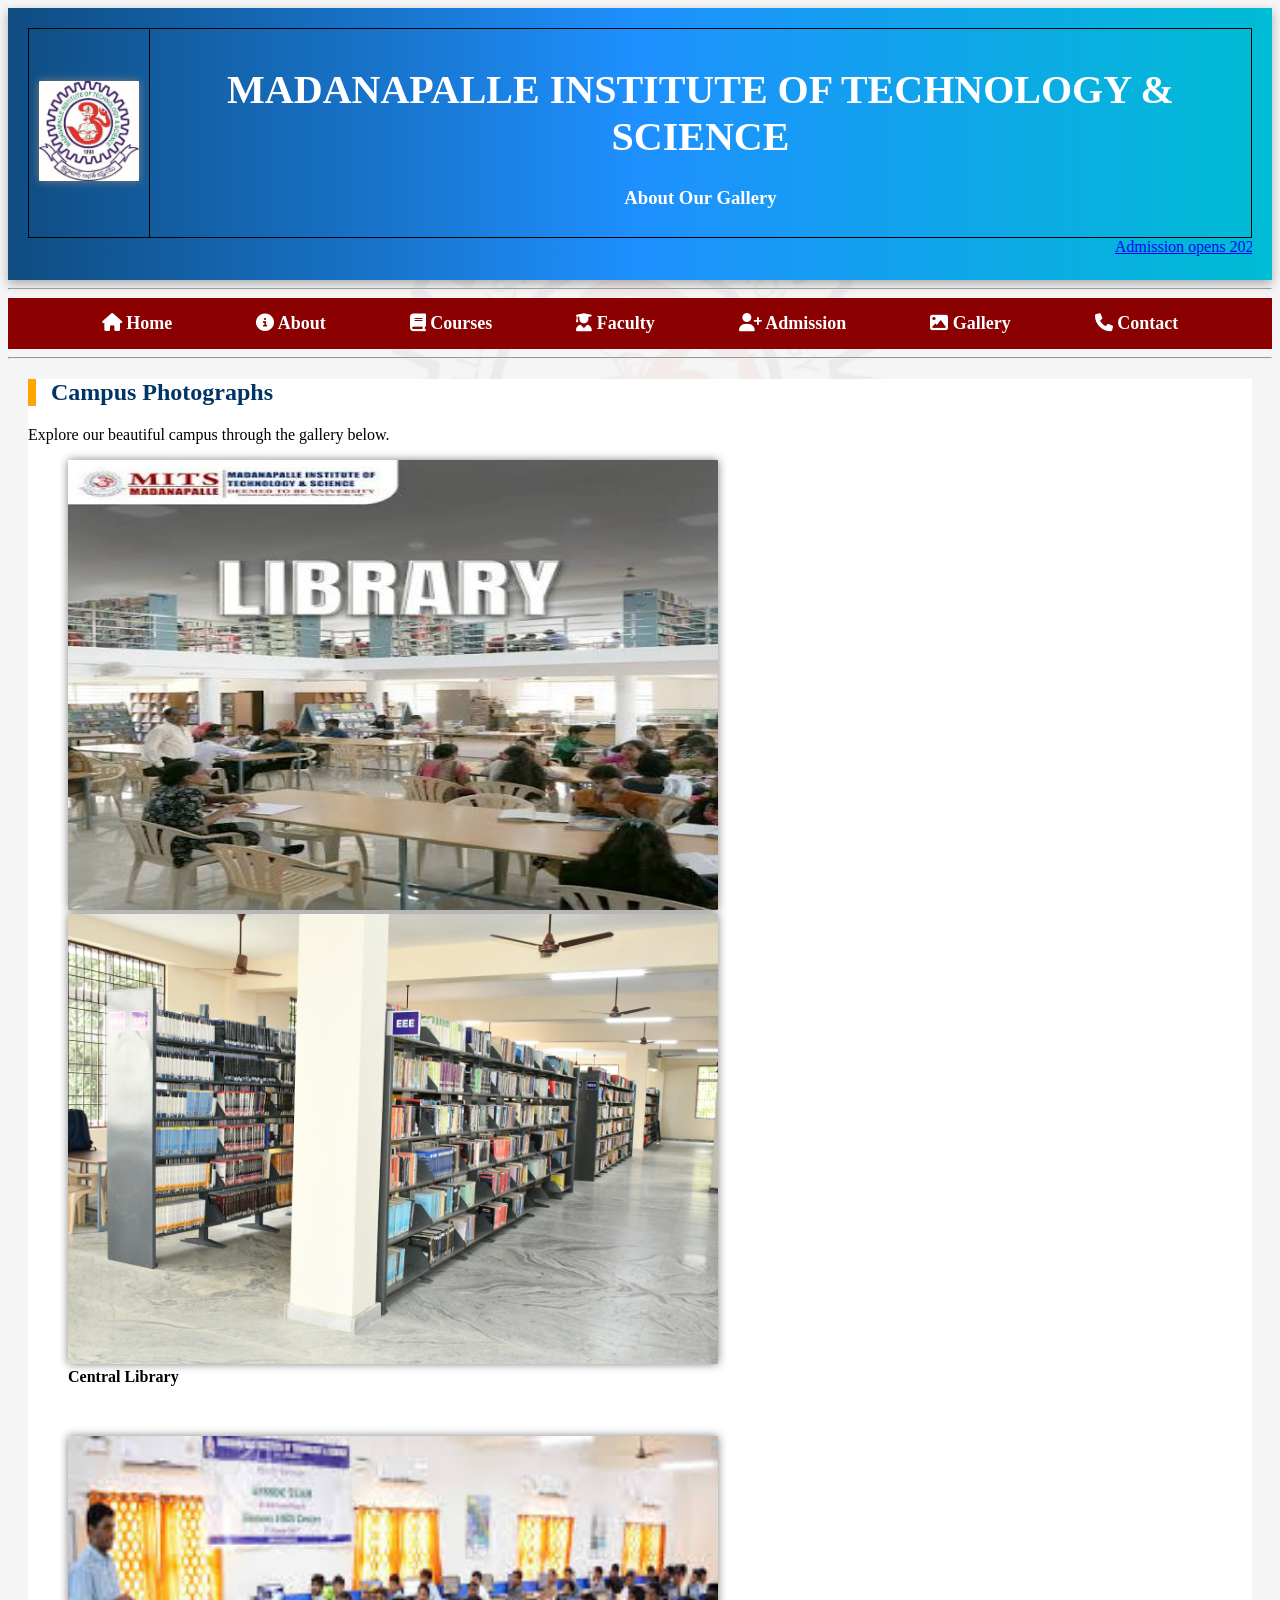
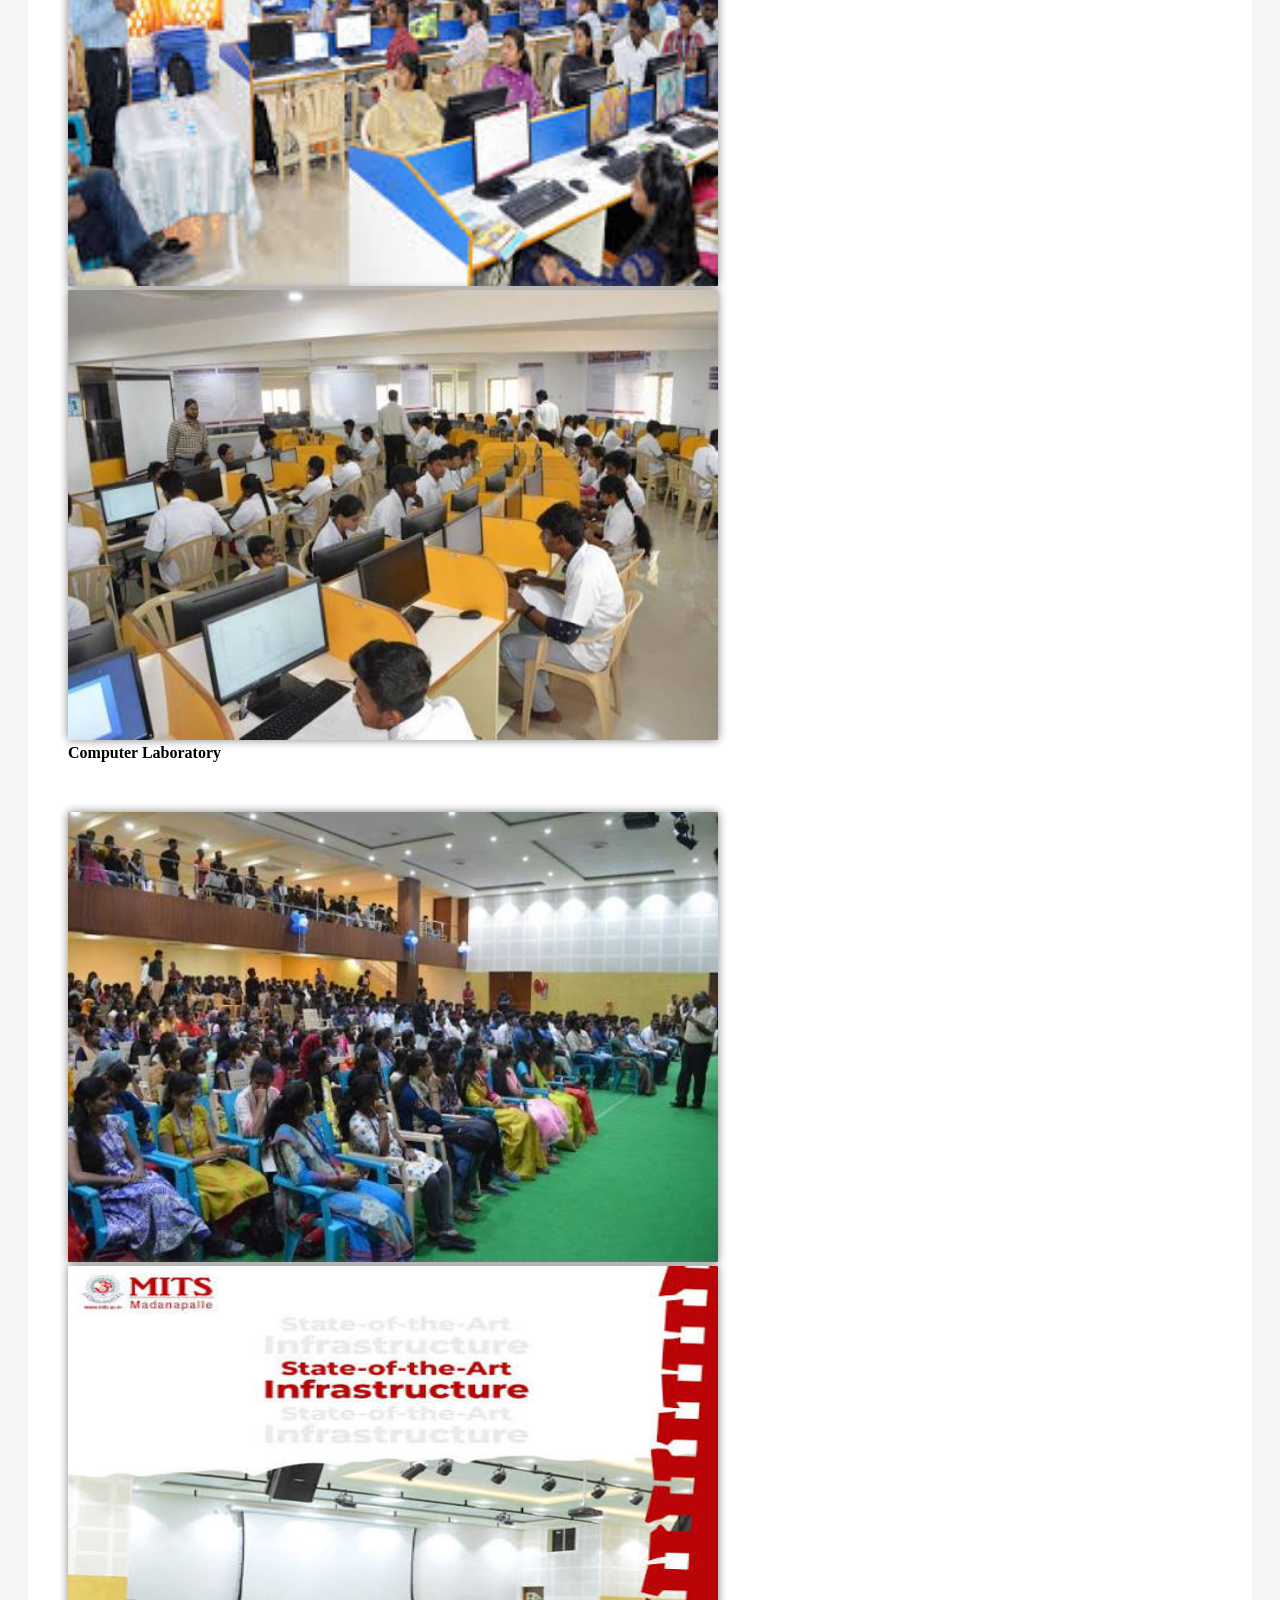
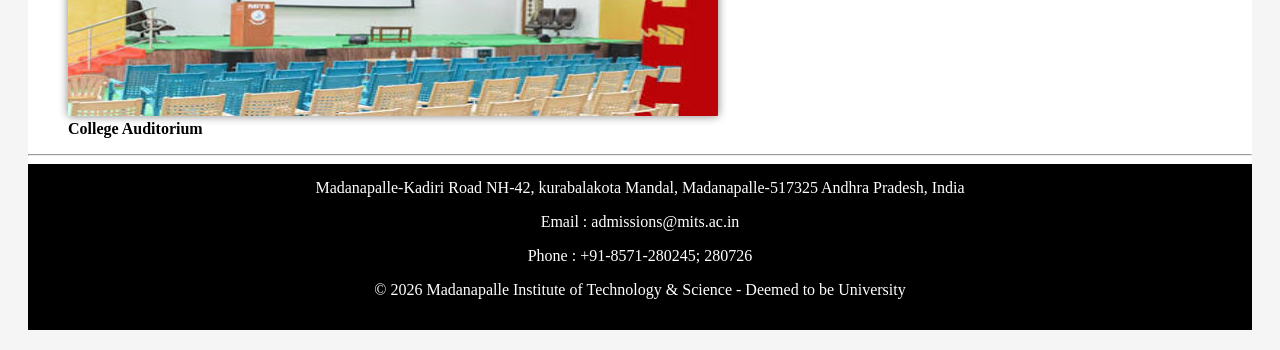
<file: gallery.html>
<!DOCTYPE html>
<html lang="en">

<head>
    <meta charset="UTF-8">
    <meta name="viewport" content="width=device-width, initial-scale=1.0">
    <title>College Gallery</title>
    <link rel="stylesheet" href="style.css">
    <link rel="stylesheet" href="https://cdnjs.cloudflare.com/ajax/libs/font-awesome/6.6.0/css/all.min.css">
</head>

<body>

    <!-- Header -->

    <header><center>

         <table>
                <tr>
                    <td>
                        <img src="images/lo.jpg"
                        alt="college logo"
                        width="100"
                        height="100">
                    </td>
                <td>
        <h1>MADANAPALLE INSTITUTE OF TECHNOLOGY & SCIENCE</h1>
        <h3>About Our Gallery</h3>
                </td>
                </tr>
            </table>
        <marquee behaviour="scroll" direction="left" scrollamount="7">
        <a href="admission.html">Admission opens 2026-2027</a>
        </marquee></center>

    </header>

    <hr>

    <!-- Navigation -->

     <nav>
    <a href="index.html"><i class="fa-solid fa-house"></i> Home</a>
    <a href="about.html"><i class="fa-solid fa-circle-info"></i> About</a>
    <a href="courses.html"><i class="fa-solid fa-book"></i> Courses</a>
    <a href="faculty.html"><i class="fa-solid fa-user-graduate"></i> Faculty</a>
    <a href="admission.html"><i class="fa-solid fa-user-plus"></i> Admission</a>
    <a href="gallery.html"><i class="fa-solid fa-image"></i> Gallery</a>
    <a href="contact.html"><i class="fa-solid fa-phone"></i> Contact</a>
</nav>


    <hr>

    <!-- Gallery Section -->

    <section>

        <h2>Campus Photographs</h2>

        <p>
            Explore our beautiful campus through the gallery below.
        </p>

        <!-- Library -->

        <figure>

            <img src="images/library.jpg"
                 alt="College Library"
                 width="650"
                 height="450">
                 <img src="images/DSC_4562.jpg"
                 alt="College Library"
                 width="650"
                 height="450">

            <figcaption><b>Central Library</b></figcaption>

        </figure>

        <br>

        <!-- Computer Lab -->

        <figure>

            <img src="images/comp.jpg"
                 alt="Computer Lab"
                 width="650"
                 height="450">
                 <img src="images/comp1.jpg"
                 alt="Computer Lab"
                 width="650"
                 height="450">

            <figcaption><b>Computer Laboratory</b></figcaption>

        </figure>

        <br>

        <!-- Auditorium -->

        <figure>

            <img src="images/audi.jpg"
                 alt="Auditorium"
                 width="650"
                 height="450">
                  <img src="images/audi1.jpg"
                 alt="Auditorium"
                 width="650"
                 height="450">

            <figcaption><b>College Auditorium</b></figcaption>

        </figure>

        

        

    <hr>

    <!-- Footer -->

    <footer>
                 Madanapalle-Kadiri Road
NH-42, kurabalakota Mandal, Madanapalle-517325
Andhra Pradesh, India</p>

        <p>Email : admissions@mits.ac.in</p>

        <p>Phone : +91-8571-280245; 280726</p>

        <p>         © 2026 Madanapalle Institute of Technology & Science - Deemed to be University</p>


        
    </footer>

</body>

</html>
</file>
<file: style.css>
body{
    background-color:#f5f5f5;
}
h1{
    color:white;
    text-align:center;
    font-size:40px;
}
nav{
    background-color:#8B0000;
    padding:15px;
    text-align:center;
}

nav a{
    color:white;
    text-decoration:none;
    margin:20px;
    font-size:18px;
}
nav a:hover{
    color:yellow;
}
img{
    border-radius:1px;
    box-shadow:0px 0px 10px gray;
}
section{
    background:white;
   
    margin:20px;
    
}
table{
    width:100%;
    border-collapse:collapse;
}

th{
    background:darkblue;
    color:white;
}

th,td{
    border:1px solid black;
    padding:10px;
    text-align:center;
}

tr:nth-child(even){
    background:#f2f2f2;
}
input,select,textarea{
    width:100%;
    padding:10px;
    margin:10px 0;
}
button{
    background:green;
    color:white;
    padding:12px;
    border:none;
    border-radius:5px;
    cursor:pointer;
}

button:hover{
    background:darkgreen;
}
footer{
    background:black;
    color:white;
    text-align:center;
    padding:15px;
}
html{
    scroll-behavior:smooth;
}
h2{
    color:#003366;
    border-left:8px solid orange;
    padding-left:15px;
}
body::before{
    content:"";
    position:fixed;
    inset:0;
    background:url("images/lo.jpg") center no-repeat;
    background-size:600px;
    opacity:0.05;
    z-index:-1;
}
header{
    background:linear-gradient(90deg,#0f4c81,#1e90ff,#00bcd4);
    color:white;
    padding:20px;
    text-align:center;
    box-shadow:0px 4px 10px rgba(0,0,0,0.3);
}
nav{
    background:#8B0000;
    position:sticky;
    top:0;
    z-index:1000;
    padding:15px;
    text-align:center;
}

nav a{
    color:white;
    text-decoration:none;
    padding:10px 20px;
    font-weight:bold;
    transition:0.3s;
}

nav a:hover{
    background:white;
    color:#8B0000;
    border-radius:30px;
}
</file>
